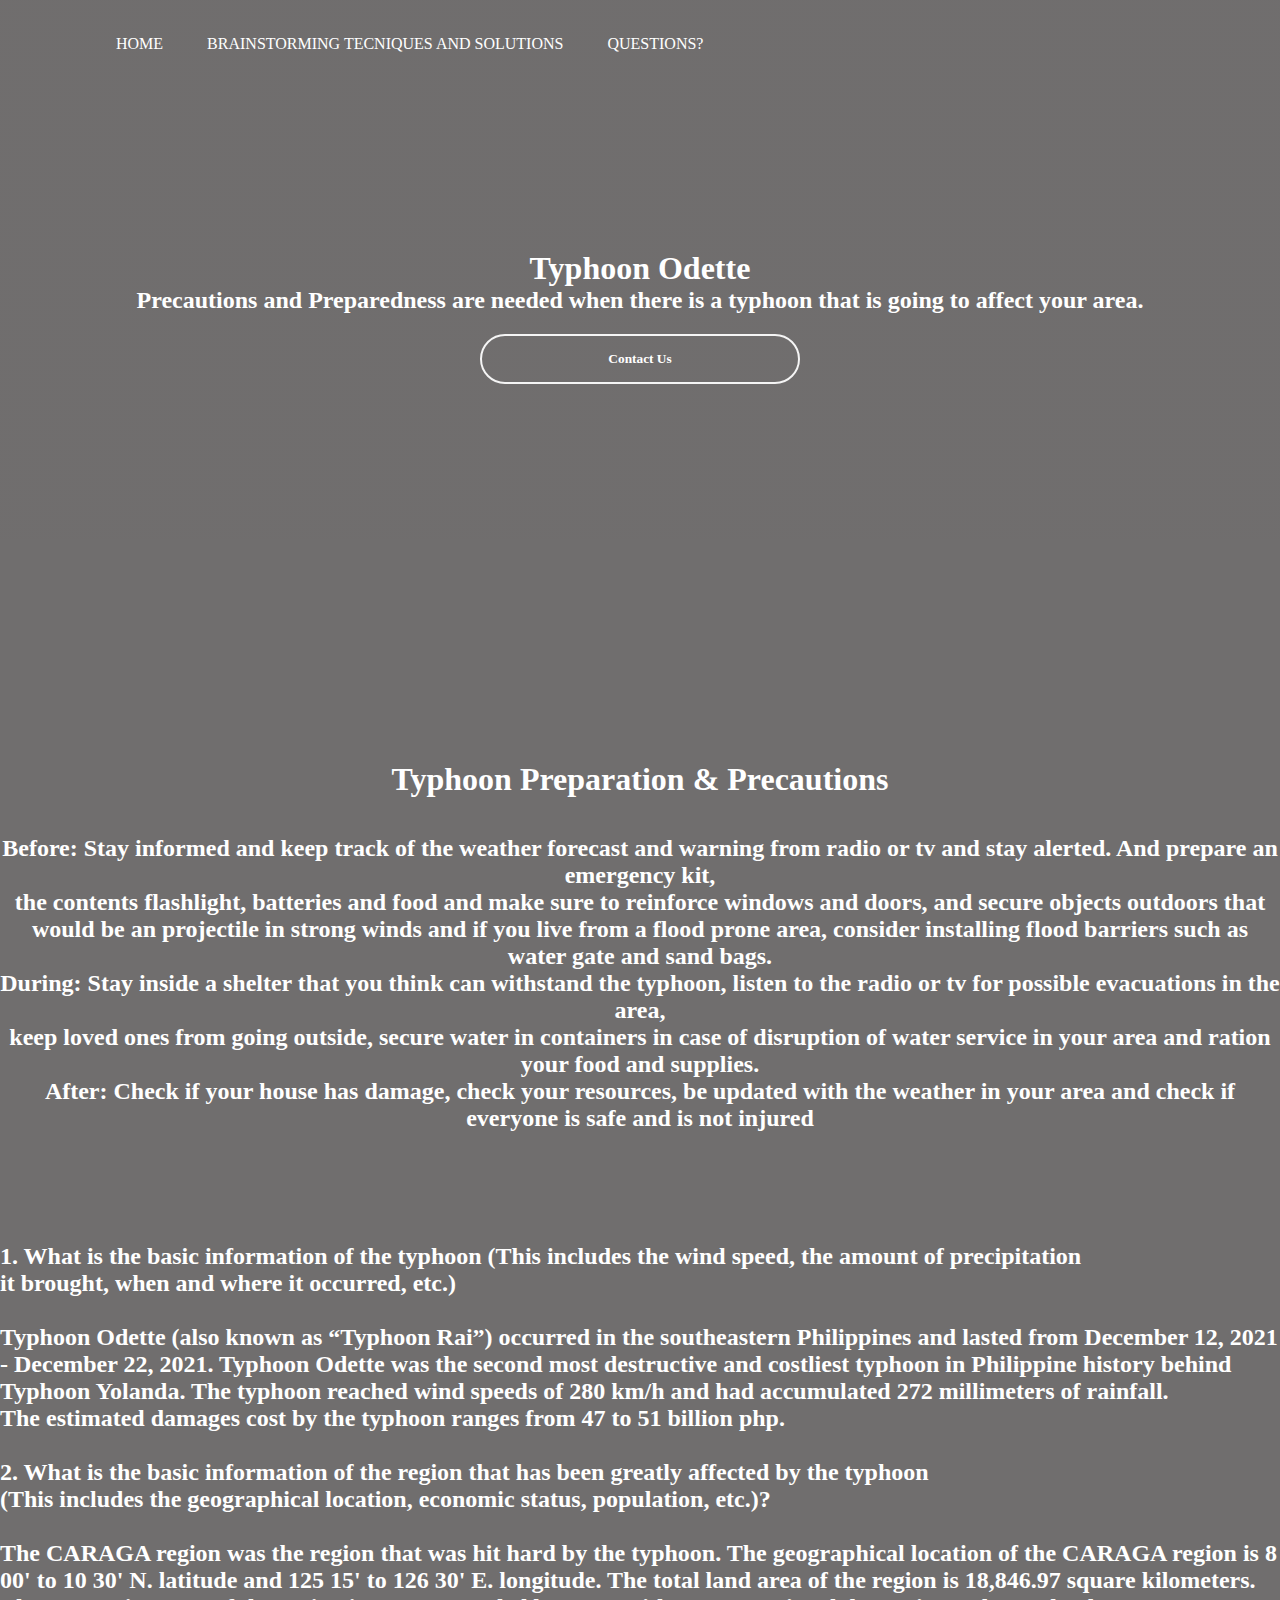
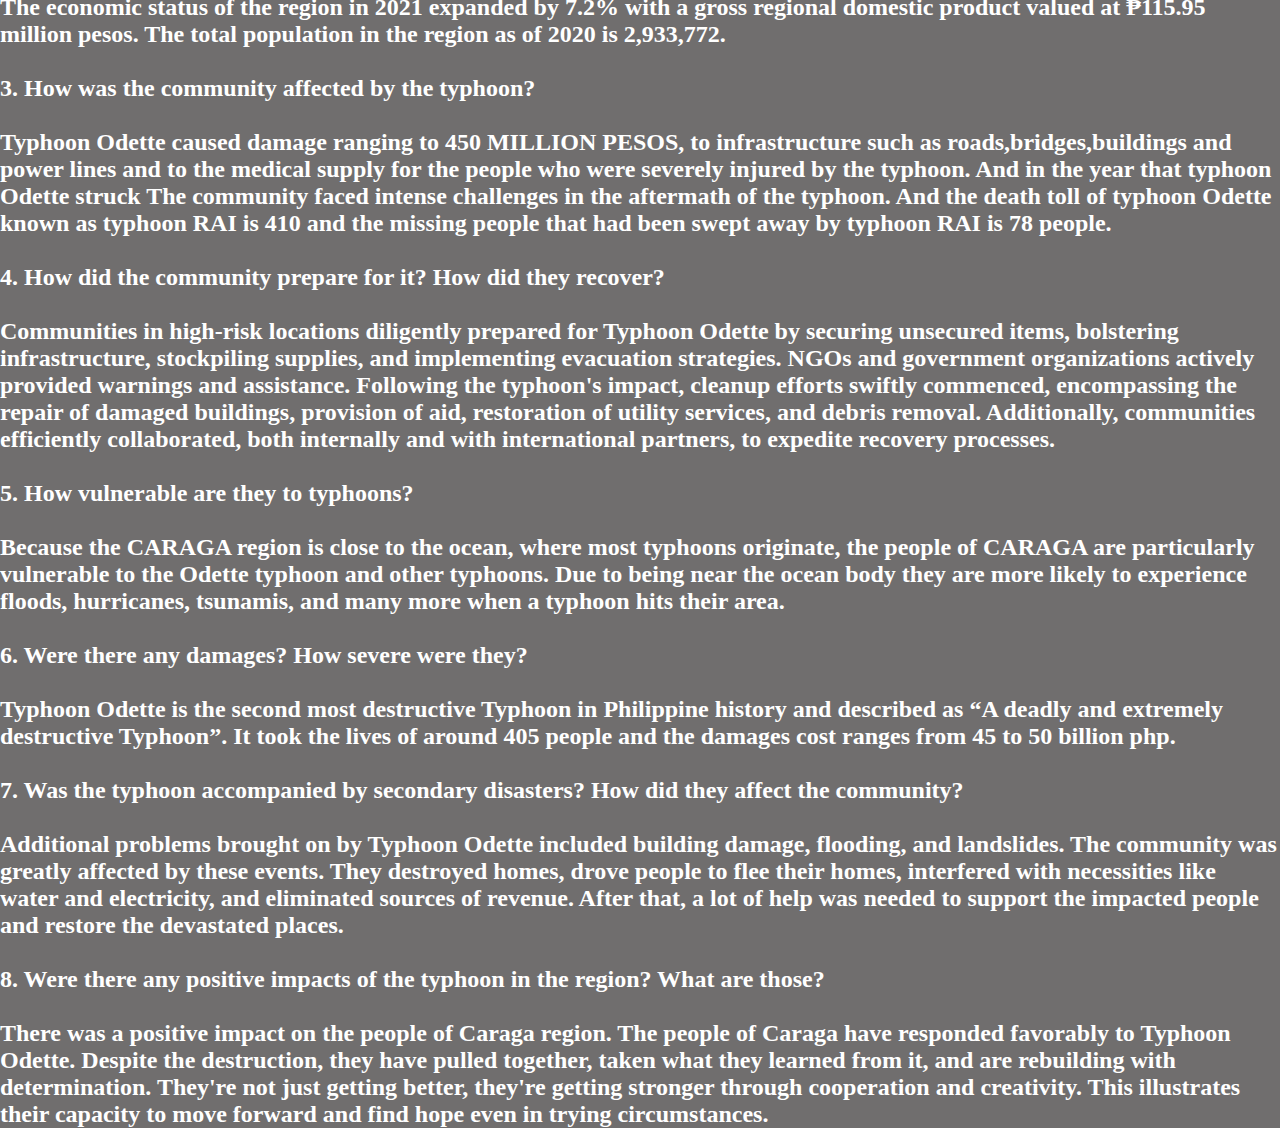
<file: index.html>
<!doctype html>
<html>
    <head>
        <title>Typhoon Odette: Preparation & Precautions for Typhoon</title>
        <link rel="stylesheet" href="style.css">
        
    </head>
    <body>
        <div class="banner">
            <div class="navbar">
                <ul>
                    <li><a href="index.html">Home</a></li>
                    <li><a href="index 3 (new).html">Brainstorming Tecniques and Solutions</a></li>
                    <li><a href="index 4.html">Questions?</a></li>
                </ul>
            </div>
            <br>
            <br>
            <br>
            <br>
            <br>
            <br>
            <br>
            <br>
            <br>
            <h1 style="text-align: center; color: white; font-family: segoe UI;">Typhoon Odette</h1>
            <h2 style="text-align: center; color: white; font-family: segoe UI;">Precautions and Preparedness are needed when there is a typhoon that is going to affect your area.
                <br>
            <button type="button"><span></span><a href="mailto:ap.keanangelo.estandarte@apecschools.edu.ph" class="email -button">Contact Us</a></button>
      <br>
      <br>
      <br>
      <br>  
      <br>
      <br> 
      <h1 style="text-align: center; color:#706E6E ; font-family: segoe UI; background-color:#706E6E;">......</h1> 
      <h1 style="text-align: center; color:#706E6E ; font-family: segoe UI; background-color:#706E6E;">......</h1> 
      <h1 style="text-align: center; color:#706E6E ; font-family: segoe UI; background-color:#706E6E;">......</h1> 
      <h1 style="text-align: center; color:#706E6E ; font-family: segoe UI; background-color:#706E6E;">......</h1> 
      <h1 style="text-align: center; color:#706E6E ; font-family: segoe UI; background-color:#706E6E;">......</h1> 
      <h1 style="text-align: center; color:#706E6E ; font-family: segoe UI; background-color:#706E6E;">......</h1> 
        <h1 style="text-align: center; color: white; font-family: segoe UI; background-color:#706E6E;">Typhoon Preparation & Precautions</h1>
        <h1 style="text-align: center; color:#706E6E ; font-family: segoe UI; background-color:#706E6E;">......</h1> 
        <h1 style="text-align: center; color: white; font-family: segoe UI; background-color:#706E6E;"></h1> 
        <h2 style="text-align: center; color: white; font-family: segoe UI; background-color:#706E6E;">Before: Stay informed and keep track of the weather forecast and warning from radio or tv and stay alerted. And prepare an emergency kit, <br> the contents flashlight, batteries and food and make sure to reinforce windows and doors, and secure objects outdoors that would be an projectile in strong winds and  if you live from a flood prone area,  consider installing flood barriers such as water gate and sand bags. <br> During: Stay inside a shelter that you think can withstand the typhoon, listen to the radio or tv for possible evacuations in the area, <br>keep loved ones from going outside, secure water in containers in case of disruption of water service in your area and ration your food and supplies. <br> After: Check if your house has damage, check your resources, be updated with the weather in your area and check if everyone is safe and is not injured</h2>
        <h1 style="text-align: center; color:#706E6E ; font-family: segoe UI; background-color:#706E6E;">......</h1> 
        <h1 style="text-align: center; color:#706E6E ; font-family: segoe UI; background-color:#706E6E;">......</h1> 
        <h1 style="text-align: center; color:#706E6E ; font-family: segoe UI; background-color:#706E6E;">......</h1> 
        <h2 style="color: white; font-family: segoe UI; background-color:#706E6E;">1. What is the basic information of the typhoon (This includes the wind speed, the amount of precipitation <br> it brought, when and where it occurred, etc.) <br> <br>
            Typhoon Odette (also known as “Typhoon Rai”) occurred in the southeastern Philippines and lasted from December 12, 2021 - December 22, 2021. Typhoon Odette was the second most destructive and costliest typhoon in Philippine history behind Typhoon Yolanda. The typhoon reached wind speeds of 280 km/h and had accumulated 272 millimeters of rainfall. <br> The estimated damages cost by the typhoon ranges from 47 to 51 billion php. <br> <br> 
            
            2. What is the basic information of the region that has been greatly affected by the typhoon <br> (This includes the geographical location, economic status, population, etc.)? <br> <br> 
            The CARAGA region was the region that was hit hard by the typhoon. The geographical location of the CARAGA region is 8 00' to 10 30' N. latitude and 125 15' to 126 30' E. longitude. The total land area of the region is 18,846.97 square kilometers. The economic status of the region in 2021 expanded by 7.2% with a gross regional domestic product valued at ₱115.95 million pesos. The total population in the region as of 2020 is 2,933,772. <br> <br>
            
            
            3. How was the community affected by the typhoon? <br> <br>
            Typhoon Odette caused damage ranging to 450 MILLION PESOS, to infrastructure such as roads,bridges,buildings and power lines and to the medical supply for the people who were severely injured by the typhoon. And in the year that typhoon Odette struck
            The community faced intense challenges in the aftermath of the typhoon.  And the death toll of typhoon Odette known as typhoon RAI is 410 and the missing people that had been swept away by typhoon RAI is 78 people. <br> <br> 
            
            
            4. How did the community prepare for it? How did they recover? <br> <br>
                      Communities in high-risk locations diligently prepared for Typhoon Odette by securing unsecured items, bolstering infrastructure, stockpiling supplies, and implementing evacuation strategies. NGOs and government organizations actively provided warnings and assistance. Following the typhoon's impact, cleanup efforts swiftly commenced, encompassing the repair of damaged buildings, provision of aid, restoration of utility services, and debris removal. Additionally, communities efficiently collaborated, both internally and with international partners, to expedite recovery processes. <br> <br> 
            
            5. How vulnerable are they to typhoons? <br> <br> 
            Because the CARAGA region is close to the ocean, where most typhoons originate, the people of CARAGA are particularly vulnerable to the Odette typhoon and other typhoons. Due to being near the ocean body they are more likely to experience floods, hurricanes, tsunamis, and many more when a typhoon hits their area. <br> <br>
            
            6. Were there any damages? How severe were they? <br> <br> 
            Typhoon Odette is the second most destructive Typhoon in Philippine history and described as “A deadly and extremely destructive Typhoon”. It took the lives of around 405 people and the damages cost ranges from 45 to 50 billion php. <br> <br> 
            
            7. Was the typhoon accompanied by secondary disasters? How did they affect the community? <br> <br> 
            Additional problems brought on by Typhoon Odette included building damage, flooding, and landslides. The community was greatly affected by these events. They destroyed homes, drove people to flee their homes, interfered with necessities like water and electricity, and eliminated sources of revenue. After that, a lot of help was needed to support the impacted people and restore the devastated places. <br> <br>
            
            8. Were there any positive impacts of the typhoon in the region? What are those? <br> <br>
            There was a positive impact on the people of Caraga region. The people of Caraga have responded favorably to Typhoon Odette. Despite the destruction, they have pulled together, taken what they learned from it, and are rebuilding with determination. They're not just getting better, they're getting stronger through cooperation and creativity. This illustrates their capacity to move forward and find hope even in trying circumstances. </h2> 
            </h1>
       <div>
        </div>
        </div>
           </div>
        </div>
        </div>
</body>
</html>
</file>
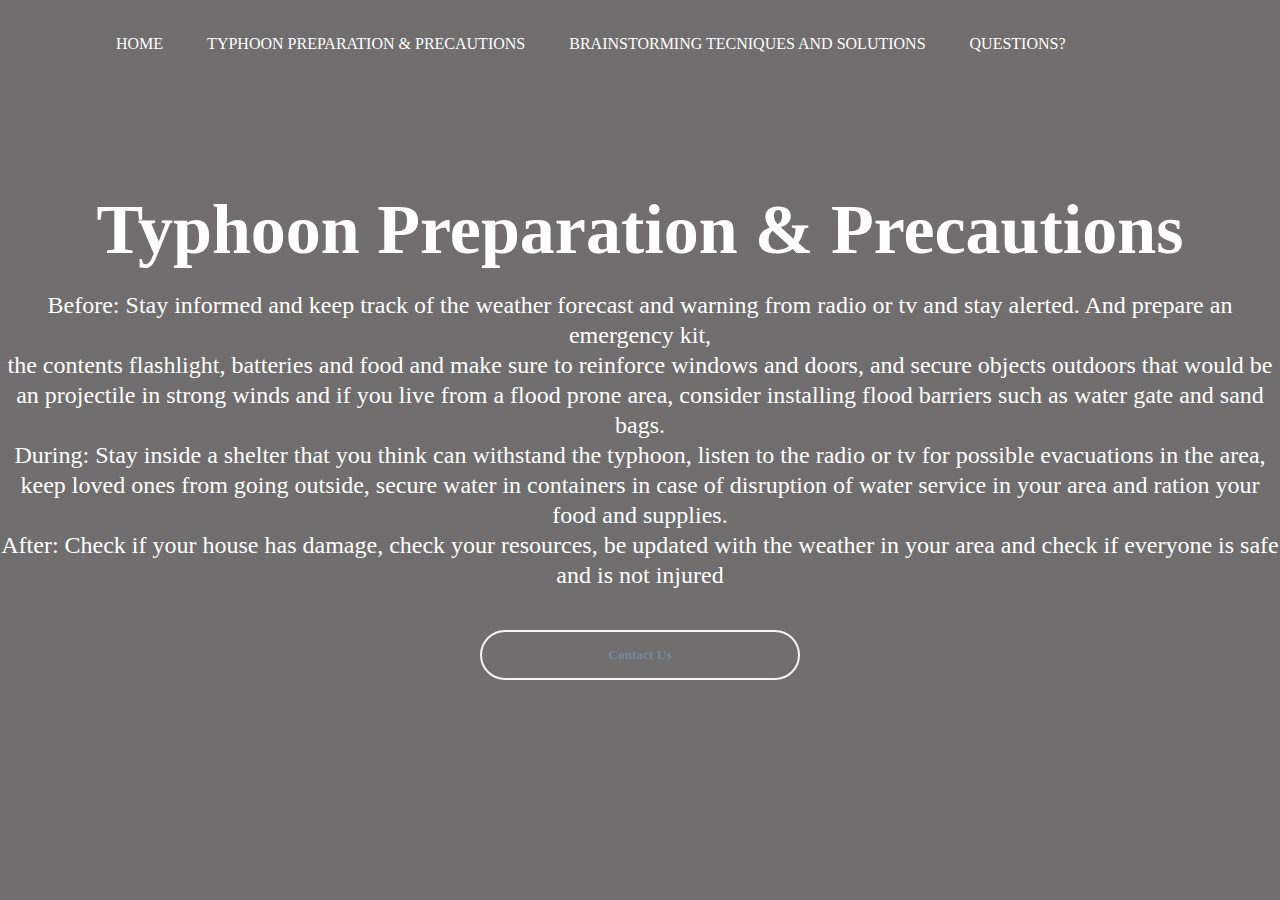
<file: index 2.html>
<!doctype html>
<html>
    <head>
        <title>Typhoon Odette: Preparation & Precautions for Typhoon</title>
        <link rel="stylesheet" href="style2.css">
    </head>
    <body>
        <div class="banner">
            <div class="navbar">
                <ul>
                    <li><a href="index.html">Home</a></li>
                    <li><a href="index 2.html">Typhoon Preparation & Precautions</a></li>
                    <li><a href="index 3 (new).html">Brainstorming Tecniques and Solutions</a></li>
                    <li><a href="index 4.html">Questions?</a></li>
                </ul>
            </div>
            <div class="content">
            <h1>Typhoon Preparation & Precautions</h1>
            <h2>Before: Stay informed and keep track of the weather forecast and warning from radio or tv and stay alerted. And prepare an emergency kit, <br> the contents flashlight, batteries and food and make sure to reinforce windows and doors, and secure objects outdoors that would be an projectile in strong winds and  if you live from a flood prone area,  consider installing flood barriers such as water gate and sand bags. <br> During: Stay inside a shelter that you think can withstand the typhoon, listen to the radio or tv for possible evacuations in the area, <br>keep loved ones from going outside, secure water in containers in case of disruption of water service in your area and ration your food and supplies. <br> After: Check if your house has damage, check your resources, be updated with the weather in your area and check if everyone is safe and is not injured</h2>
           <div>
            <button type="button"><span></span><a href="mailto:ap.keanangelo.estandarte@apecschools.edu.ph" class="email -button">Contact Us</a></button>
           </div>
        </div>
        </div>
</body>
</html>
</file>
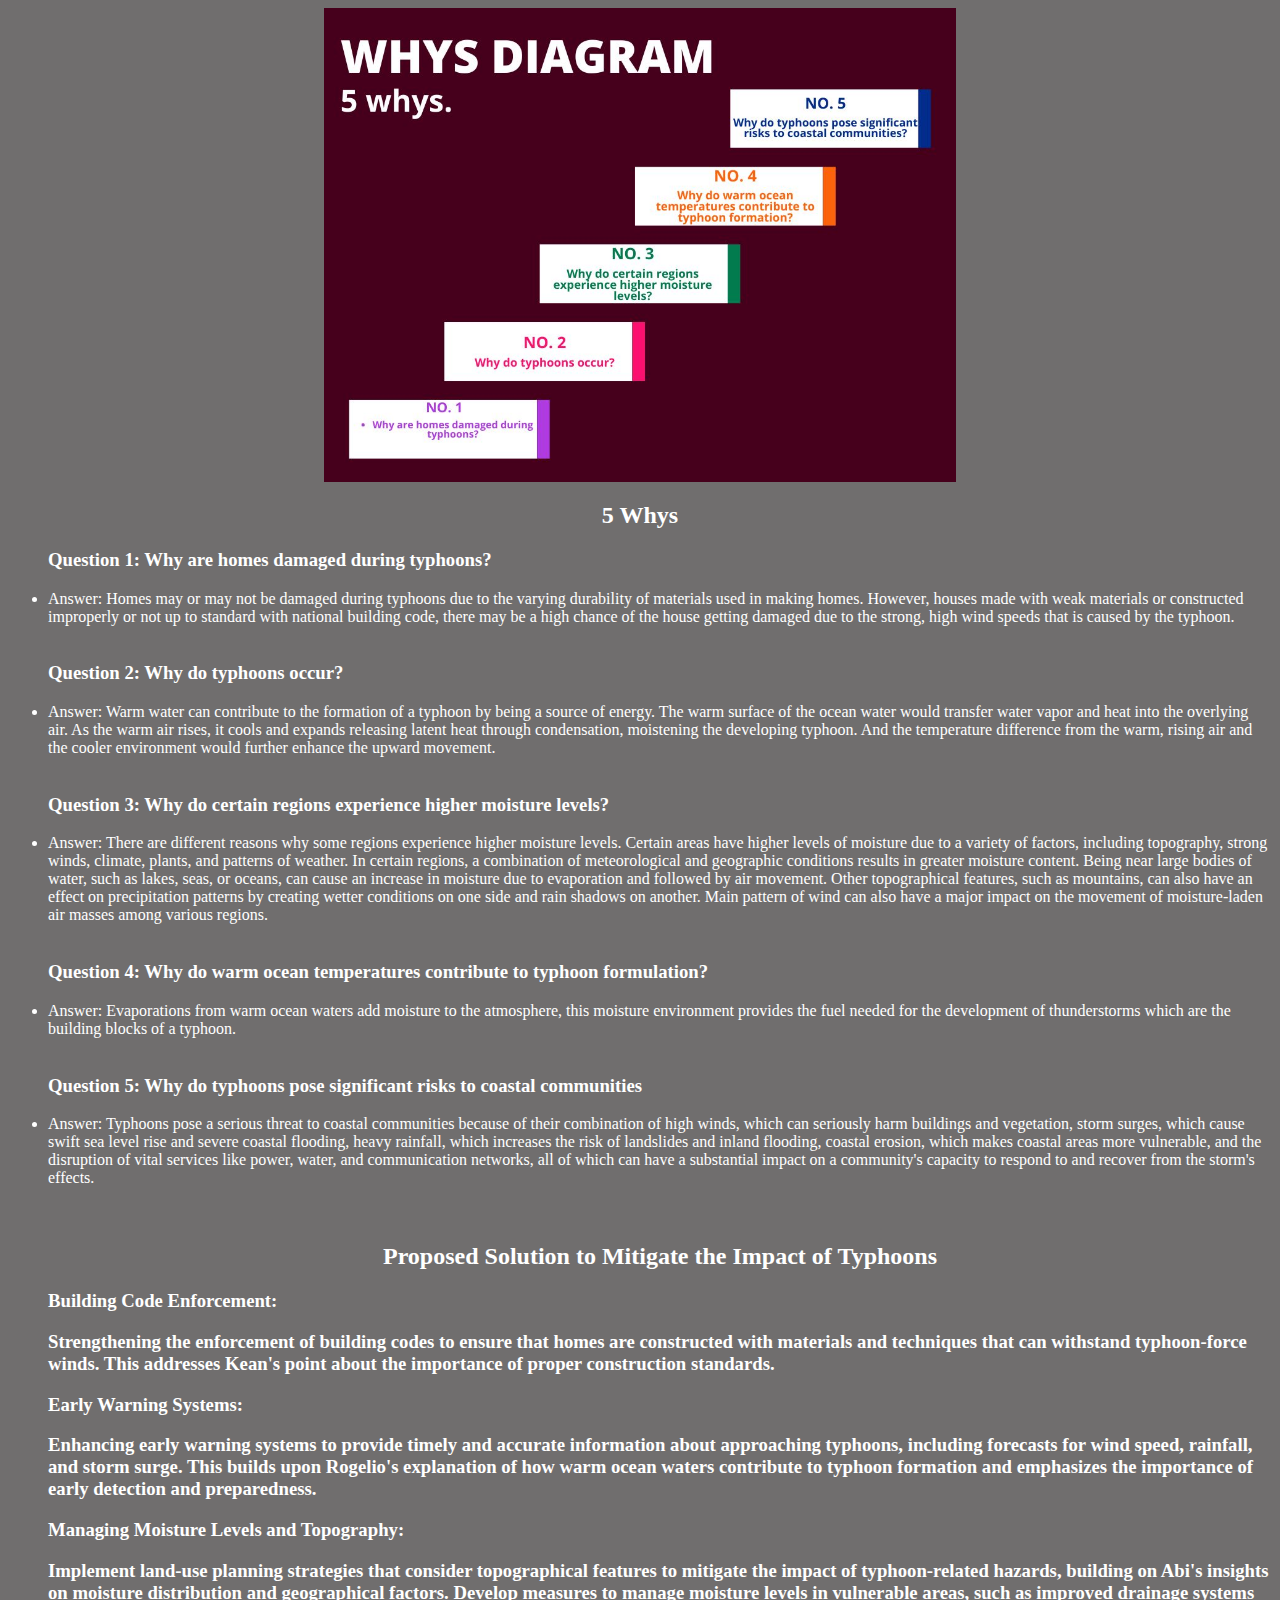
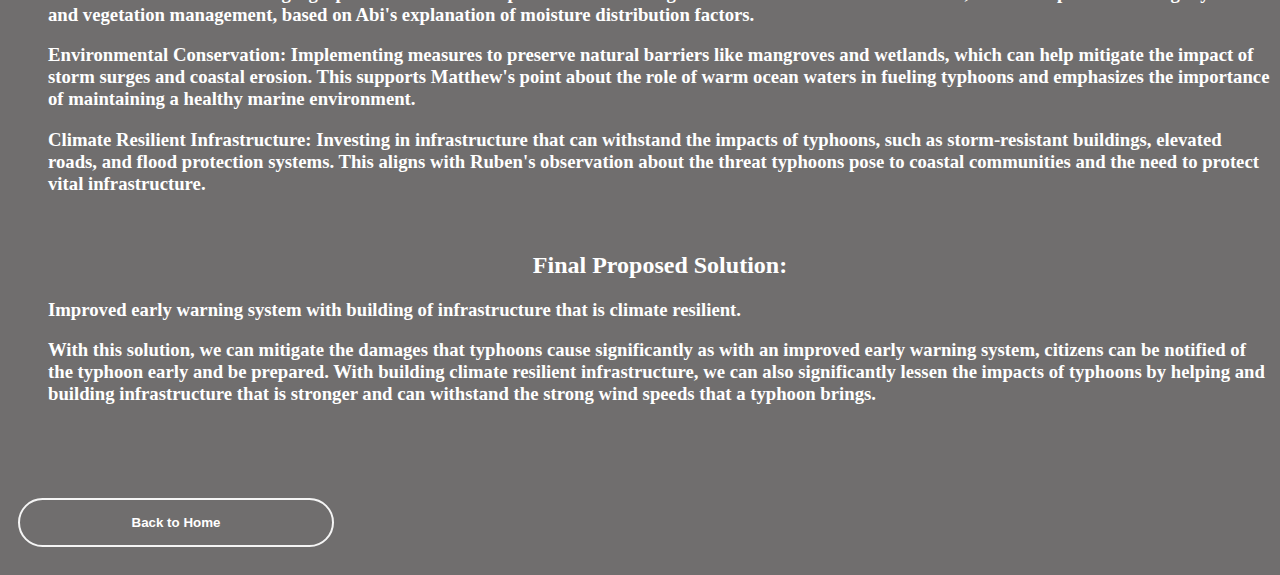
<file: index 3 (new).html>
<!DOCTYPE html>
<html>
    <head>
    <title>Typhoon Odette: Preparation & Precautions for Typhoon</title>
    <link rel="stylesheet" href="style3.css">
    </head>
    <body style="background-color: rgba(64, 61, 61, 0.75);">
        <img src="Maroon Stair Steps Diagram.jpg" class="center">
    <h2 style="font-family:segoe UI; color: white;text-align:center;">5 Whys</h1>
    <ul>
        <h3 style="color: white; font-family: segoe ui;"> Question 1: Why are homes damaged during typhoons?</h3>
        <li>Answer: Homes may or may not be damaged during typhoons due to the varying durability of materials used in making homes. However, houses made with weak materials or constructed improperly or not up to standard with national building code, there may be a high chance of the house getting damaged due to the strong, high wind speeds that is caused by the typhoon. </li>
        <br>
        <h3 style="color: white; font-family: segoe ui;"> Question 2: Why do typhoons occur?</h3>
        <li>Answer: Warm water can contribute to the formation of a typhoon by being a source of energy. The warm surface of the ocean water would transfer water vapor and heat into the overlying air. As the warm air rises, it cools and expands releasing latent heat through condensation, moistening the developing typhoon. And the temperature difference from the warm, rising air and the cooler environment would further enhance the upward movement.</li>
        </li><br><h3 style="color: white; font-family: segoe ui;">Question 3: Why do certain regions experience higher moisture levels?</h3>
        <li>Answer: There are different reasons why some regions experience higher moisture levels. Certain areas have higher levels of moisture due to a variety of factors, including topography, strong winds, climate, plants, and patterns of weather. In certain regions, a combination of meteorological and geographic conditions results in greater moisture content. Being near large bodies of water, such as lakes, seas, or oceans, can cause an increase in moisture due to evaporation and followed by air movement. Other topographical features, such as mountains, can also have an effect on precipitation patterns by creating wetter conditions on one side and rain shadows on another. Main pattern of wind can also have a major impact on the movement of moisture-laden air masses among various regions.</li>
        <br><h3 style="color: white; font-family: segoe ui;"> Question 4: Why do warm ocean temperatures contribute to typhoon formulation?</h3>
        <li>Answer: Evaporations from warm ocean waters add moisture to the atmosphere, this moisture environment provides the fuel needed for the development of thunderstorms which are the building blocks of a typhoon.
        </li><br><h3 style="color: white; font-family: segoe ui;">Question 5: Why do typhoons pose significant risks to coastal communities</h3>
        <li>Answer: Typhoons pose a serious threat to coastal communities because of their combination of high winds, which can seriously harm buildings and vegetation, storm surges, which cause swift sea level rise and severe coastal flooding, heavy rainfall, which increases the risk of landslides and inland flooding, coastal erosion, which makes coastal areas more vulnerable, and the disruption of vital services like power, water, and communication networks, all of which can have a substantial impact on a community's capacity to respond to and recover from the storm's effects.
        </li>
        <br>
        <br>
        <h2 style="color: white; font-family: segoe ui; text-align: center;"> Proposed Solution to Mitigate the Impact of Typhoons </h3>
            <h3 style="color: white; font-family: segoe ui;">Building Code Enforcement:</h3> <h3 style="color: white; font-family: segoe ui;">Strengthening the enforcement of building codes to ensure that homes are constructed with materials and techniques that can withstand typhoon-force winds. This addresses Kean's point about the importance of proper construction standards. </h3>    
             <h3 style="color: white; font-family: segoe ui;">Early Warning Systems: </h3> <h3 style="color: white; font-family: segoe ui;"> Enhancing early warning systems to provide timely and accurate information about approaching typhoons, including forecasts for wind speed, rainfall, and storm surge. This builds upon Rogelio's explanation of how warm ocean waters contribute to typhoon formation and emphasizes the importance of early detection and preparedness. </h3>
            <h3 style="color: white; font-family: segoe ui;">Managing Moisture Levels and Topography:</h3>
            <h3 style="color: white; font-family: segoe ui;">Implement land-use planning strategies that consider topographical features to mitigate the impact of typhoon-related hazards, building on Abi's insights on moisture distribution and geographical factors.
            Develop measures to manage moisture levels in vulnerable areas, such as improved drainage systems and vegetation management, based on Abi's explanation of moisture distribution factors. 
            <br> <h3 style="color: white; font-family: segoe ui;">Environmental Conservation: Implementing measures to preserve natural barriers like mangroves and wetlands, which can help mitigate the impact of storm surges and coastal erosion. This supports Matthew's point about the role of warm ocean waters in fueling typhoons and emphasizes the importance of maintaining a healthy marine environment.</h3>
            <h3 style="color: white; font-family: segoe ui;">Climate Resilient Infrastructure: Investing in infrastructure that can withstand the impacts of typhoons, such as storm-resistant buildings, elevated roads, and flood protection systems. This aligns with Ruben's observation about the threat typhoons pose to coastal communities and the need to protect vital infrastructure.</h3>
<br>
                <h2 style="color: white; font-family: segoe ui; text-align: center;"> Final Proposed Solution: </h2>
<h3 style="color: white; font-family: segoe ui;"> Improved early warning system with building of infrastructure that is climate resilient. </h3>
<h3 style="color: white; font-family: segoe ui;"> With this solution, we can mitigate the damages that typhoons cause significantly as with an improved early warning system, citizens can be notified of the typhoon early and be prepared. With building climate resilient infrastructure, we can also significantly lessen the impacts of typhoons by helping and building infrastructure that is stronger and can withstand the strong wind speeds that a typhoon brings. </h3>
            </li>
    </ul>
    <br>
    <br>
    <br>
    <button type="button"><a href="index.html">Back to Home</button>

    </body>
</html>
</file>
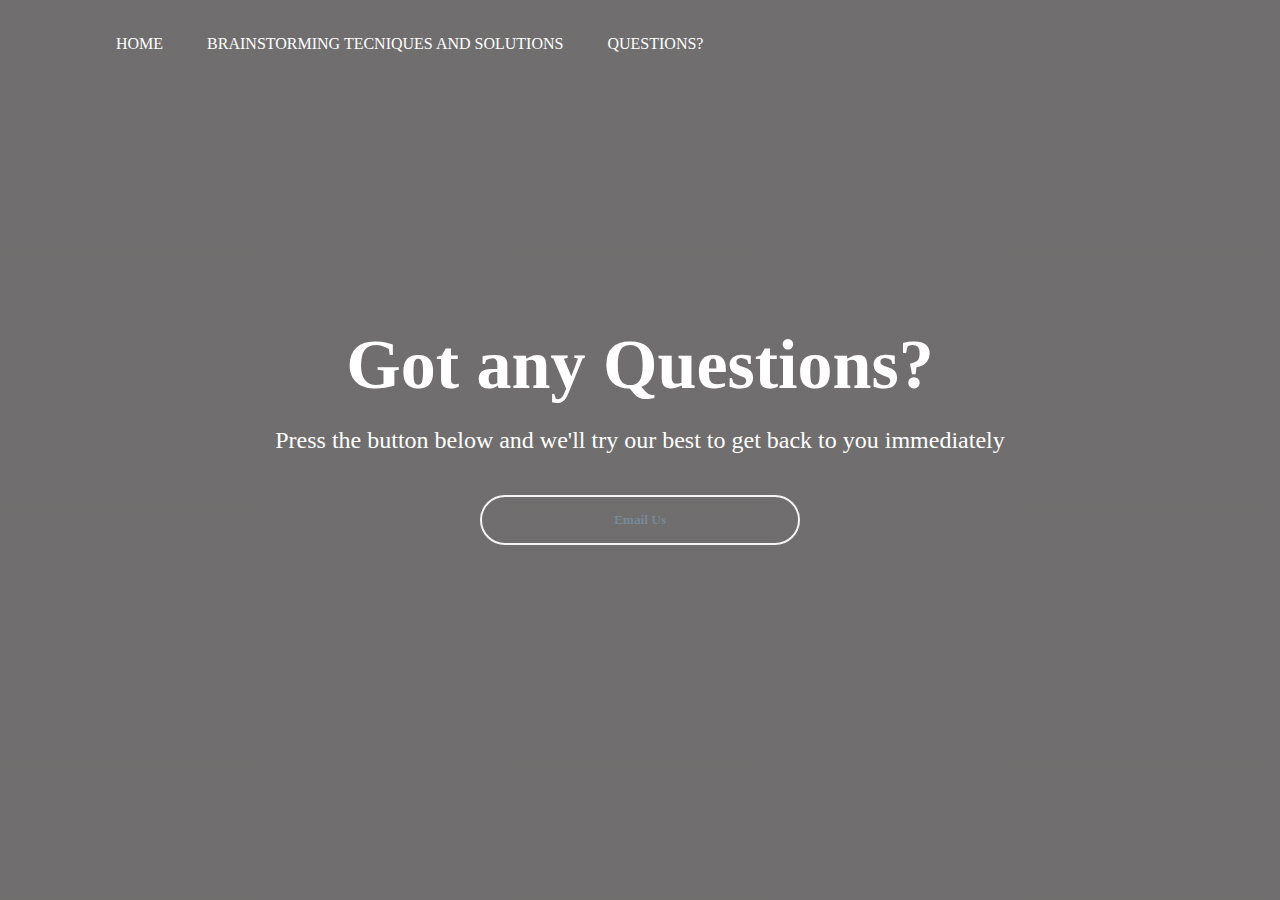
<file: index 4.html>
<!doctype html>
<html>
    <head>
        <title>Typhoon Odette: Preparation & Precautions for Typhoon</title>
        <link rel="stylesheet" href="style2.css">
    </head>
    <body>
        <div class="banner">
            <div class="navbar">
                <ul>
                    <li><a href="index.html">Home</a></li>
                    <li><a href="index 3 (new).html">Brainstorming Tecniques and Solutions</a></li>
                    <li><a href="index 4.html">Questions?</a></li>
                </ul>
            </div>
            <div class="content">
            <h1>Got any Questions?</h1>
            <h2>Press the button below and we'll try our best to get back to you immediately</h2>
            <button type="button"><span></span><a href="mailto:ap.keanangelo.estandarte@apecschools.edu.ph" class="email -button">Email Us</a></button>    
           </div>
            </div>
           </div>
        </div>
        </div>
</body>
</html>
</file>
<file: style.css>
*{
    margin: 0;
    padding: 0;
    font-family: segoe ui;
    color:rgba(64, 61, 61, 0.75),rgba(64, 61, 61, 0.75);
}
.banner{
    width: 100;
    height: 100vh;
    background-image: linear-gradient(rgba(64, 61, 61, 0.75),rgba(64, 61, 61, 0.75)), url(#);
    background-size: cover;
    background-position: center;
}
.navbar{
    width: 85%;
    margin: auto;
    padding: 35px 0;
    display: flex;
    align-items: center;
    justify-content: space-between;
}
.navbar{
    width: 85%;
    margin: auto;
    padding: 35px;
    display: flex;
    align-items: center;
    justify-content: space-between;
}
.logo{
    width: 120px;
    cursor: pointer;
}
.navbar ul li{
    list-style: none;
    display: inline-block;
    margin:0 20px;
    position: relative;
}
.navbar ul li a{
    text-decoration: none;
    color: white;
    text-transform: uppercase;
}
.navbar ul li::after{
    content: "";
    height: 3px; 
    width: 0%;
    background: white;
    position: absolute;
    left: 0;
    bottom: -10px;
    transition: 0.5s;
}
.navbar ul li:hover::after{
    width:100%;
}
.content{
    width: 100%;
    position: absolute;
    top: 50%;
    transform: translateY(-50%);
    text-align: center;
    color: white;
}
.content h1{
    font-size: 70px;
    margin-top: 80px;
}
.content h2{
    margin: 20px auto;
    font-weight: 100;
    line-height: 30px;
}
button{
    width: 25%;
    padding: 15px 0;
    text-align: center;
    margin: 20px 10px;
    border-radius: 25px;
    font-weight: bold;
    border: 2px solid whitesmoke;
    background: transparent;
    color:black;
    cursor: pointer;
    position: relative;
    overflow: hidden;
}
span{
    background: white;
    height: 100%;
    width: 0;
    border-radius: 30px;
    position: absolute;
    left: 0; 
    bottom: 0; 
    z-index: -1;
    transition: 0.5s;
}
button:hover span{
    width: 100%;

}
button:hover{
    border: none;
}
a{
    text-decoration: none;
    color: white;
}
</file>
<file: style2.css>
*{
    margin: 0;
    padding: 0;
    font-family: segoe ui;
}
.banner{
    width: 100;
    height: 100vh;
    background-image: linear-gradient(rgba(64, 61, 61, 0.75),rgba(64, 61, 61, 0.75)), url(#);
    background-size: cover;
    background-position: center;
}
.navbar{
    width: 85%;
    margin: auto;
    padding: 35px 0;
    display: flex;
    align-items: center;
    justify-content: space-between;
}
.navbar{
    width: 85%;
    margin: auto;
    padding: 35px;
    display: flex;
    align-items: center;
    justify-content: space-between;
}
.logo{
    width: 120px;
    cursor: pointer;
}
.navbar ul li{
    list-style: none;
    display: inline-block;
    margin:0 20px;
    position: relative;
}
.navbar ul li a{
    text-decoration: none;
    color: white;
    text-transform: uppercase;
}
.navbar ul li::after{
    content: "";
    height: 3px; 
    width: 0%;
    background: white;
    position: absolute;
    left: 0;
    bottom: -10px;
    transition: 0.5s;
}
.navbar ul li:hover::after{
    width:100%;
}
.content{
    width: 100%;
    position: absolute;
    top: 45%;
    transform: translateY(-50%);
    text-align: center;
    color: white;
}
.content h1{
    font-size: 70px;
    margin-top: 80px;
}
.content h2{
    margin: 20px auto;
    font-weight: 100;
    line-height: 30px;
}
button{
    width: 25%;
    padding: 15px 0;
    text-align: center;
    margin: 20px 10px;
    border-radius: 25px;
    font-weight: bold;
    border: 2px solid whitesmoke;
    background: transparent;
    color:black;
    cursor: pointer;
    position: relative;
    overflow: hidden;
}
span{
    background: white;
    height: 100%;
    width: 0;
    border-radius: 30px;
    position: absolute;
    left: 0; 
    bottom: 0; 
    z-index: -1;
    transition: 0.5s;
}
button:hover span{
    width: 100%;

}
button:hover{
    border: none;
}
a{
    text-decoration: none;
    color: lightslategray;
}
body{background-color:rgba(64, 61, 61, 0.75),rgba(64, 61, 61, 0.75);}
</file>
<file: style3.css>
.body{color:rgba(64, 61, 61, 0.75)}
li{
    font-family: "Segoe UI";
    color:white;
    font-size: medium;
}
.center{
    display: block;
    margin-left: auto;
    margin-right: auto;
    width: 50%;
}
button{
    width: 25%;
    padding: 15px 0;
    text-align: center;
    margin: 20px 10px;
    border-radius: 25px;
    font-weight: bold;
    border: 2px solid whitesmoke;
    background: transparent;
    color:black;
    cursor: pointer;
    position: relative;
    overflow: hidden;
    text-decoration: none;
}
a{
    text-decoration: none;
    color: white;
}
</file>
